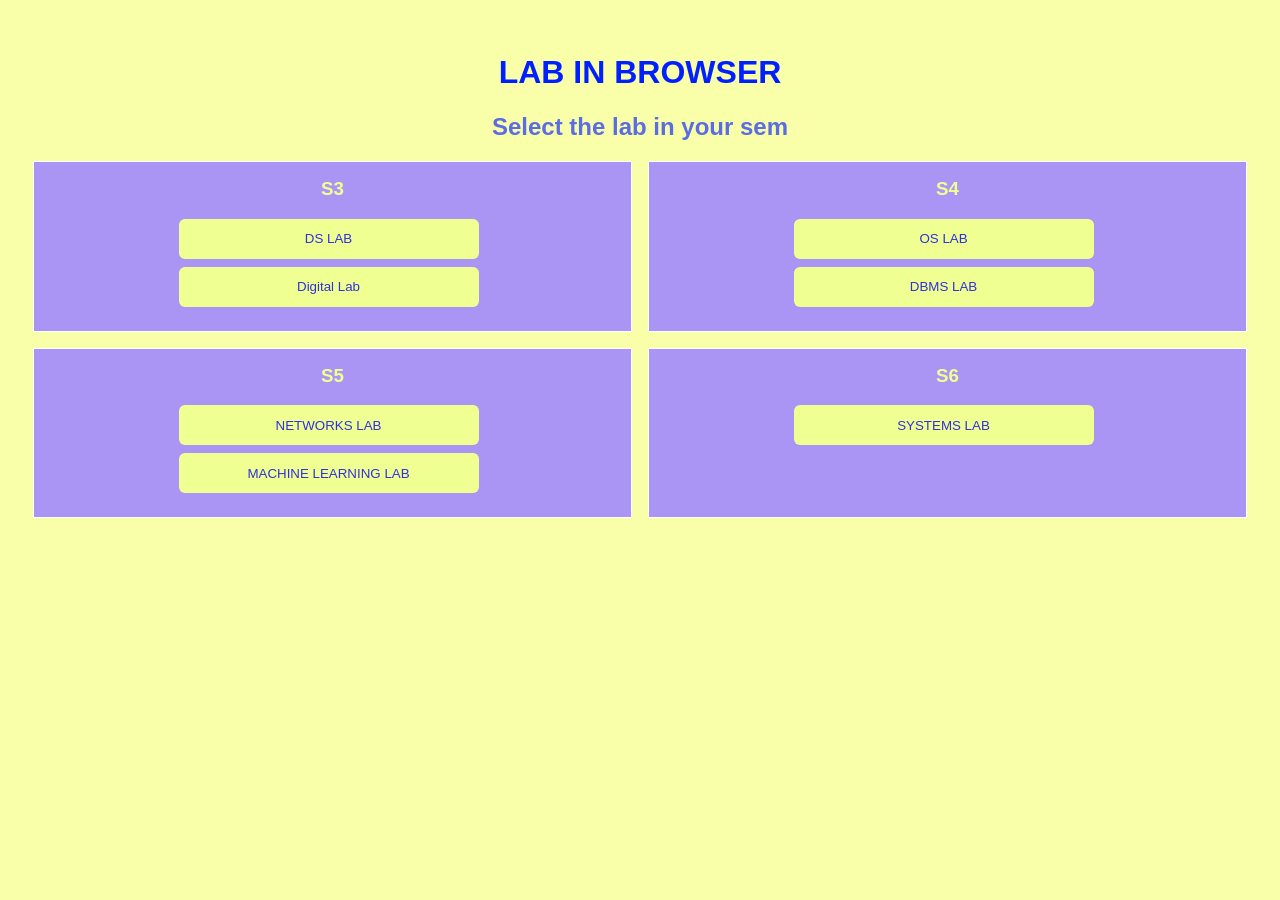
<file: index.html>
<!DOCTYPE html>
<html>
  <head>
    <meta charset="UTF-8">
    <meta name="viewport" content="width=device-width, initial-scale=1.0">
    <title>LAB-IN-BROWSER</title>
    <link rel="stylesheet" href="style.css" />
  </head>
  <body align=center>
      <center><h1 class="title">LAB IN BROWSER</h1></center>
      <h2>Select the lab in your sem</h2>
      <div class="semester-grid">
      <section>
        <center><h3>S3</h3></center>
	<a href=lab/dslab.html><button>DS LAB</button></a>
        <a href="https://github.com/abirajtm-1806/deld-lab"><button>Digital Lab</button><br></a>
      </section>
      <section>
        <center><h3>S4</h3></center>
        <a href=commingsoon.html><button>OS LAB</button></a>
        <a href=commingsoon.html><button>DBMS LAB</button><br></a>
      </section>
      <section>
        <center><h3>S5</h3></center>
        <a href=commingsoon.html><button>NETWORKS LAB</button></a>
        <a href=commingsoon.html><button>MACHINE LEARNING LAB</button></a><br>
      </section>
      <section>
        <center><h3>S6</h3></center>
        <a href=commingsoon.html><button>SYSTEMS LAB</button></a><br>
      </section>
      </div>
  </body>
</html>
</file>
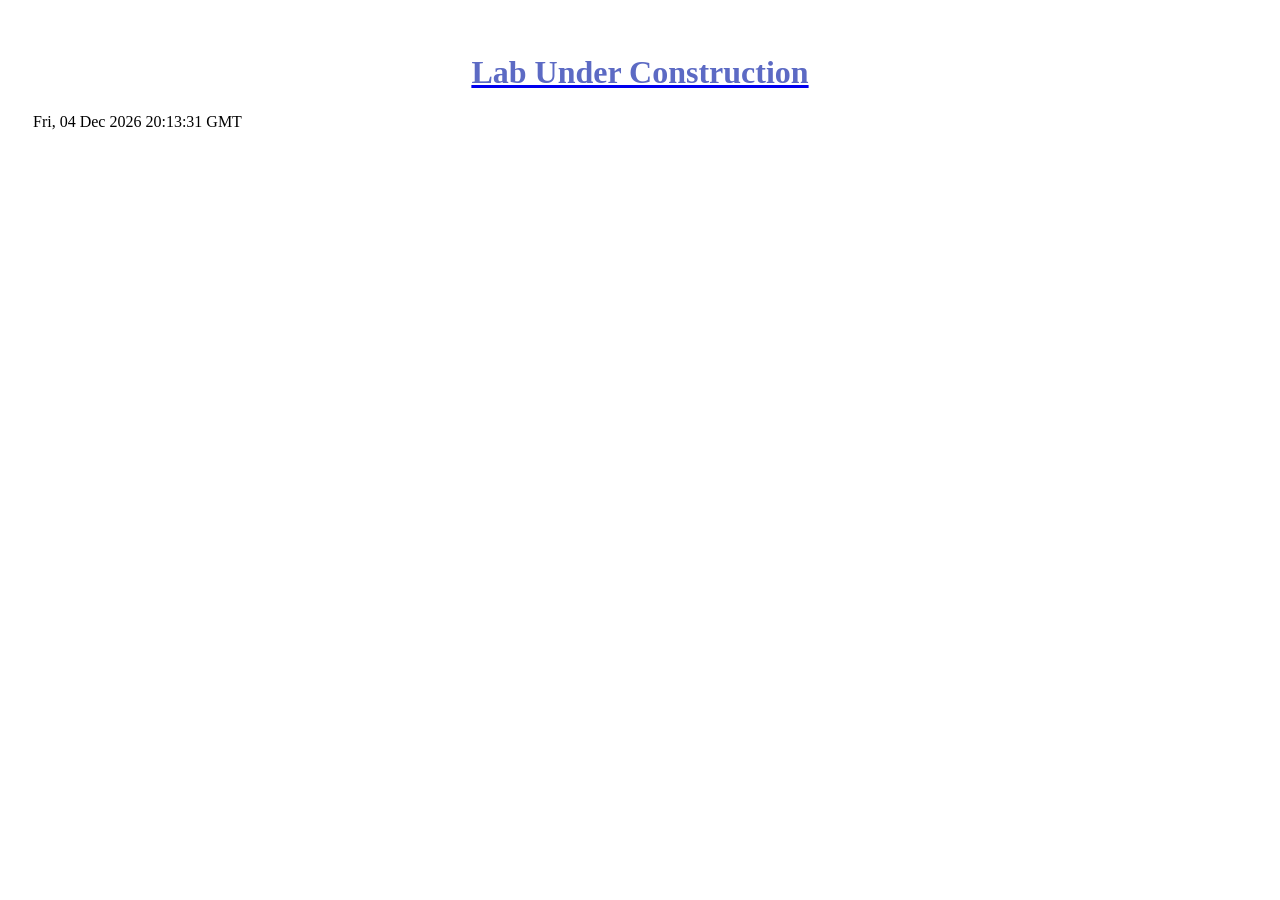
<file: commingsoon.html>
<!DOCTYPE html>
<html>
  <head>
    <title>Under construction!</title>
    <link rel="stylesheet" href="styles.css" />
  </head>
  <body>
    <center><a href="https://fruity-jibesh-vv4i.vercel.app/">
      <h1 class="title"> Lab Under Construction</h1></center></a>
      <p id="currentTime"></p>
      <script src="script.js"></script>
  </body>
</html>
</file>
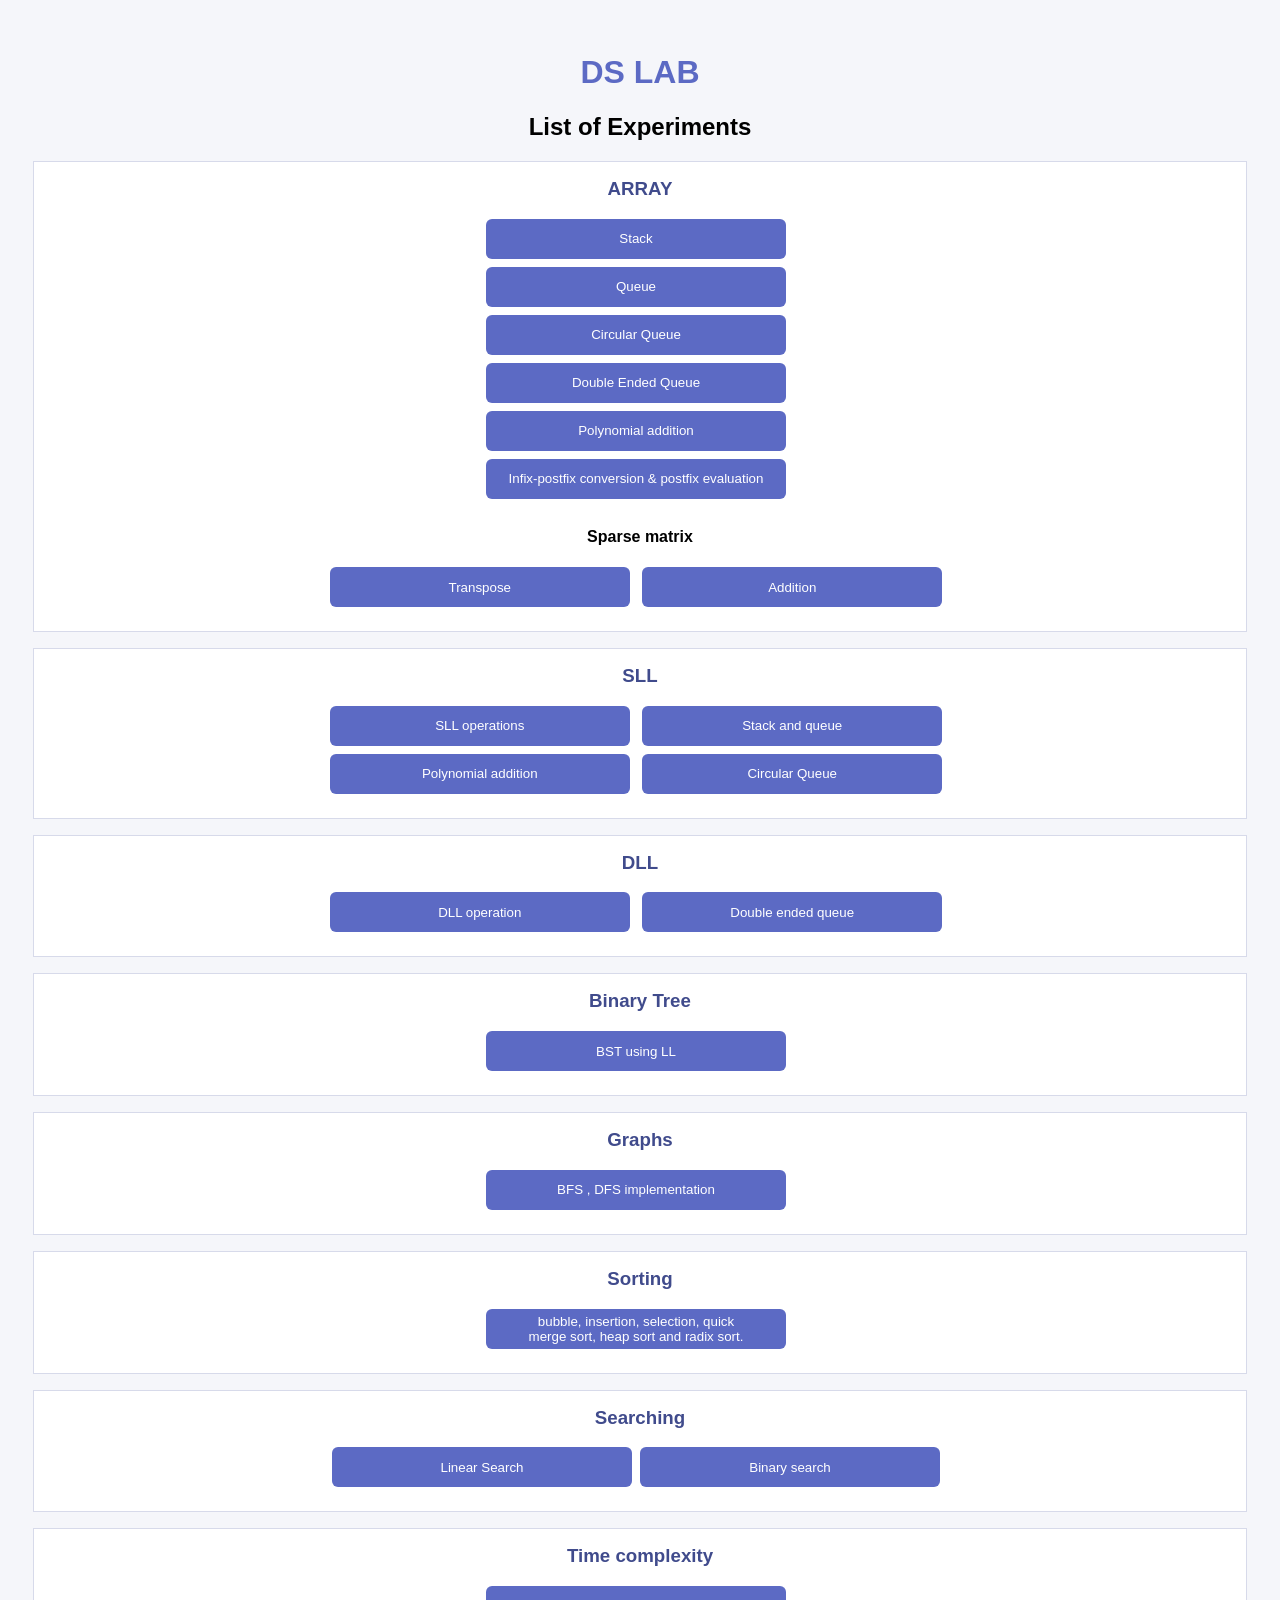
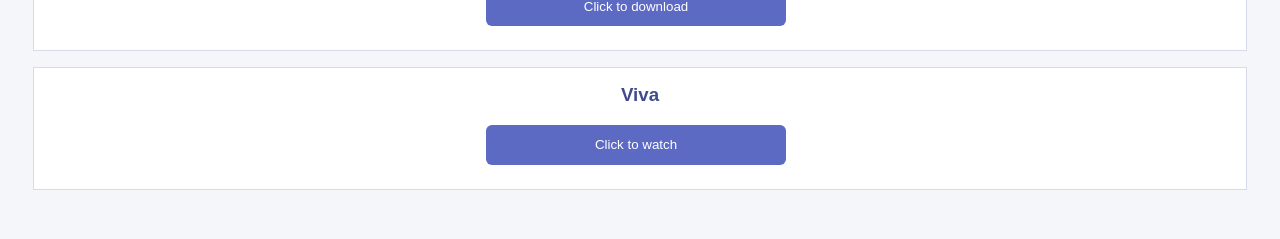
<file: lab/dslab.html>
<!DOCTYPE html>
<html>
  <head>
    <meta charset="UTF-8">
    <meta name="viewport" content="width=device-width, initial-scale=1.0">
    <title>DS LAB!</title>
    <link rel="stylesheet" href="dslab.css" />
  </head>
  <body align=center>
      <center><h1 class="title">DS LAB</h1></center>
      <h2>List of Experiments</h2>
      <section>
        <center><h3>ARRAY</h3></center>
        <button onclick="window.location.href='https://onecompiler.com/c/4586ptkqw'">Stack</button><br>
        <button onclick="window.location.href='https://onecompiler.com/c/4586tx5n2'">Queue</button><br>
        <button onclick="window.location.href='https://onecompiler.com/c/4587nrr32'">Circular Queue</button><br>
        <button onclick="window.location.href='https://onecompiler.com/c/4587nvxq7'">Double Ended Queue</button><br>
        <button onclick="window.location.href='https://onecompiler.com/c/454kp8wnr'">Polynomial addition</button><br>
        <button onclick="window.location.href='https://onecompiler.com/c/4587j64nm'">Infix-postfix conversion &amp; postfix evaluation</button><br>
        <center><h4>Sparse matrix</h4></center>
        <button onclick="window.location.href='https://onecompiler.com/c/454m34q53'">Transpose</button>
        <button onclick="window.location.href='https://onecompiler.com/c/454m34q53'">Addition</button><br>
        
      </section>
      <section>
        <center><h3>SLL</h3></center>
        <button onclick="window.location.href='https://onecompiler.com/c/4598wun2m'">SLL operations</button>
        <button onclick="window.location.href='https://onecompiler.com/c/4598wy7yn'">Stack and queue</button><br>
        <button onclick="window.location.href='https://onecompiler.com/c/4598x35ay'">Polynomial addition</button>
        <button onclick="window.location.href='https://onecompiler.com/c/4598xjvcx'">Circular Queue</button><br>
      </section>
      <section>
        <center><h3>DLL</h3></center>
        <button onclick="window.location.href='https://onecompiler.com/c/4598xzw6h'">DLL operation</button>
        <button onclick="window.location.href='https://onecompiler.com/c/4598y43ex'">Double ended queue</button><br>
      </section>
      <section>
        <center><h3>Binary Tree</h3></center>
        <button onclick="window.location.href='https://onecompiler.com/c/4587p72jn'">BST using LL</button><br>
      </section>
      <section>
        <center><h3>Graphs</h3></center>
        <button onclick="window.location.href='https://onecompiler.com/c/4587mybz3'">BFS , DFS implementation</button><br>
      </section>
      <section>
        <center><h3>Sorting</h3></center>
        <button onclick="window.location.href='https://onecompiler.com/c/45884h7te'">bubble, insertion, selection, quick<br> merge sort, heap sort and radix sort.</button><br>
      </section>
      <section>
        <center><h3>Searching</h3></center>
        <button onclick="window.location.href='https://onecompiler.com/c/4587n6wny'">Linear Search</button><button onclick="window.location.href='https://onecompiler.com/c/4587nfh5e'">Binary search</button><br>
      </section>
      <section>
        <center><h3>Time complexity</h3></center>
	<a href="../assets/s3/ds lab/Timecomplexity.pdf" target="_blank">
        <button>Click to download</button></a><br>
      </section>
	<section>
        <center><h3>Viva</h3></center>
	<a href="../assets/s3/ds lab/Viva.pdf" target="_blank">
        <button>Click to watch</button></a><br>
      </section>
  </body>
</html>
</file>
<file: style.css>
body {
  padding: 25px;
  font-family: Arial, sans-serif;
  background: #f9ffa8;
}

.title {
  color: #001efffd;
}

h2 {
  color: #5c6ce3;
}

.semester-grid {
  display: grid;
  grid-template-columns: repeat(2, minmax(0, 1fr));
  gap: 16px;
}

section {
  margin: 0;
  padding: 16px 20px;
  border: 1px solid #ffffff;
  background: #ab95f4;
}

section h3 {
  margin-top: 0;
  color: #efff92;
}

@media (max-width: 650px) {
  .semester-grid {
    grid-template-columns: 1fr;
  }
}

button {
  height: 40px;
  width: 300px;
  padding: 0 16px;
  background-color: #efff92;
  color: #3230db;
  border: none;
  border-radius: 6px;
  margin: 0 8px 8px 0;
  font: Times New Roman;
  cursor: pointer;
}
</file>
<file: styles.css>
body{
  padding: 25px;
}
.title {
	color: #5C6AC4;
}
</file>
<file: lab/dslab.css>
body {
  padding: 25px;
  font-family: Arial, sans-serif;
  background: #f5f6fa;
}

.title {
  color: #5C6AC4;
}

section {
  margin: 16px 0;
  padding: 16px 20px;
  border: 1px solid #d7daea;
  background: #fff;
}

section h3 {
  margin-top: 0;
  color: #404b8c;
}

button {
  height: 40px;
  width: 300px;
  padding: 0 16px;
  background-color: #5C6AC4;
  color: #fff;
  border: none;
  border-radius: 6px;
  margin: 0 8px 8px 0;
  font: Times New Roman;
  cursor: pointer;
}
</file>
